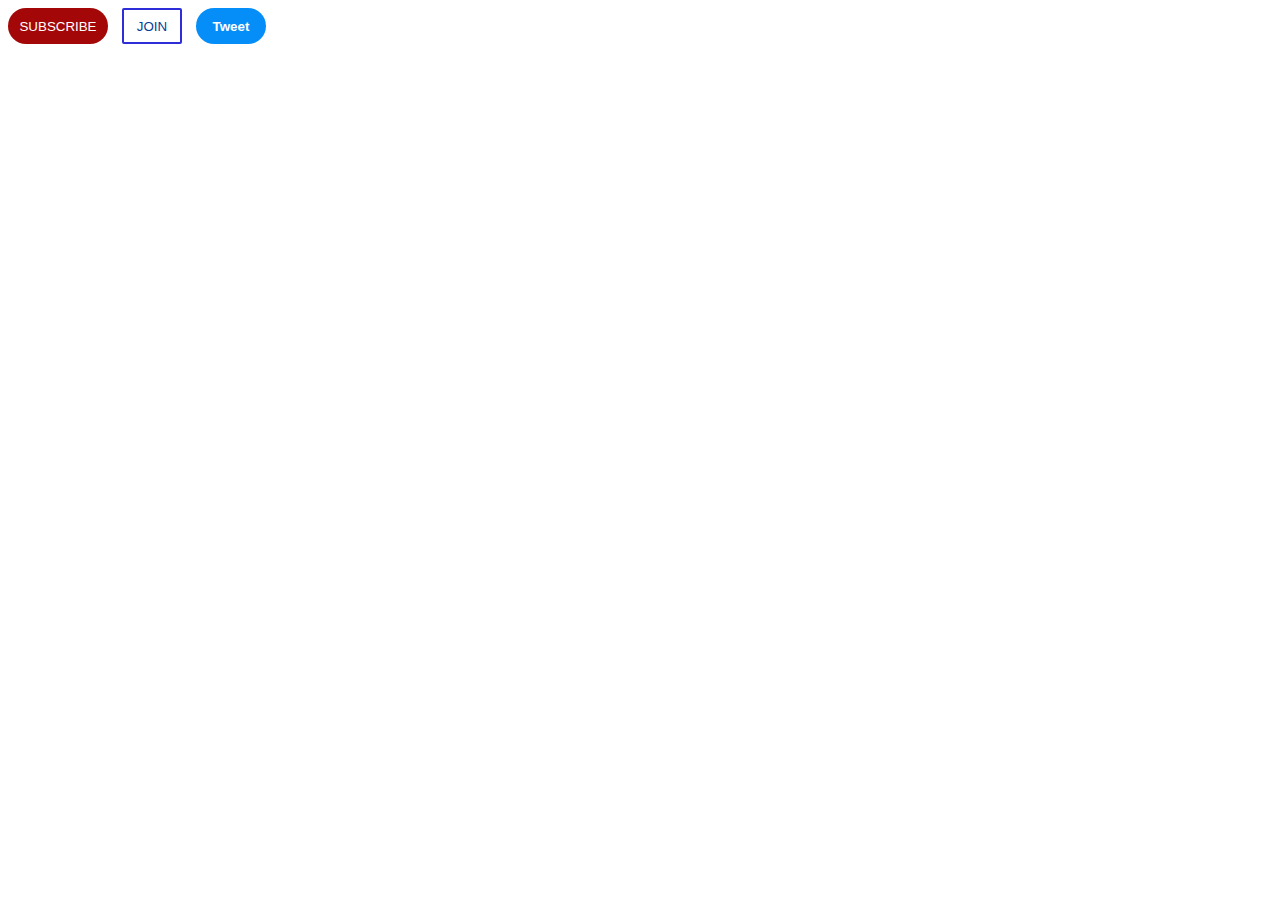
<file: index.html>
<!DOCTYPE html>
<html lang="en">
<head>
    <meta charset="UTF-8">
    <meta name="viewport" content=", initial-scale=1.0">
    <title>Document</title>
</head>
<body>
    <button class = "subscribe_button"> 
        SUBSCRIBE
    </button>

    <button class = "join_button">
        JOIN
    </button>

    <button class = "tweet_button">
        Tweet
    </button>
    
</body>
<style>
    .subscribe_button {
        background-color: rgb(163, 7, 7);
        color : white ;
        border :none;
        height: 36px;
        width : 100px;
        border-radius: 25px;
        cursor: pointer;margin-right: 10px;
        transition: opacity 1s;

    }
    .subscribe_button:hover{
        opacity: 0.6;
    }
    .join_button {
        background-color: white;
        border-color: rgb(46, 46, 217);
        height : 36px;
        width : 60px;
        border-radius: 2px;
        color: rgb(4, 60, 150);
        border-style: solid;
        cursor: pointer;
        transition: opacity 1s;
        transition: 1s;
        
    }   
    .join_button:hover{
        background-color: rgb(28, 51, 120);
        /* opacity: 0.5; */
        color: white;
        border: none;
        /* height: 30px;
        width: 50px; */
    }
    .join_button:active{
        opacity: 0.5;
    }   
    .tweet_button{
        background-color: rgb(5, 142, 247);
        border-color: rgb(5, 142, 247);
        height: 36px;
        width: 70px;
        border-radius: 20px;
        border: none;
        color: white;
        cursor: pointer;
        font-weight: bold;
        font-size: 11;
        margin-left: 10px;

    }
    .tweet_button:hover{
         box-shadow: 10px 10px 5px rgba(0, 0, 0, 0.8);
    }
    /* a = opacity of shadow 
    3rd pixel is for blur effect */
</style>
</html>
</file>
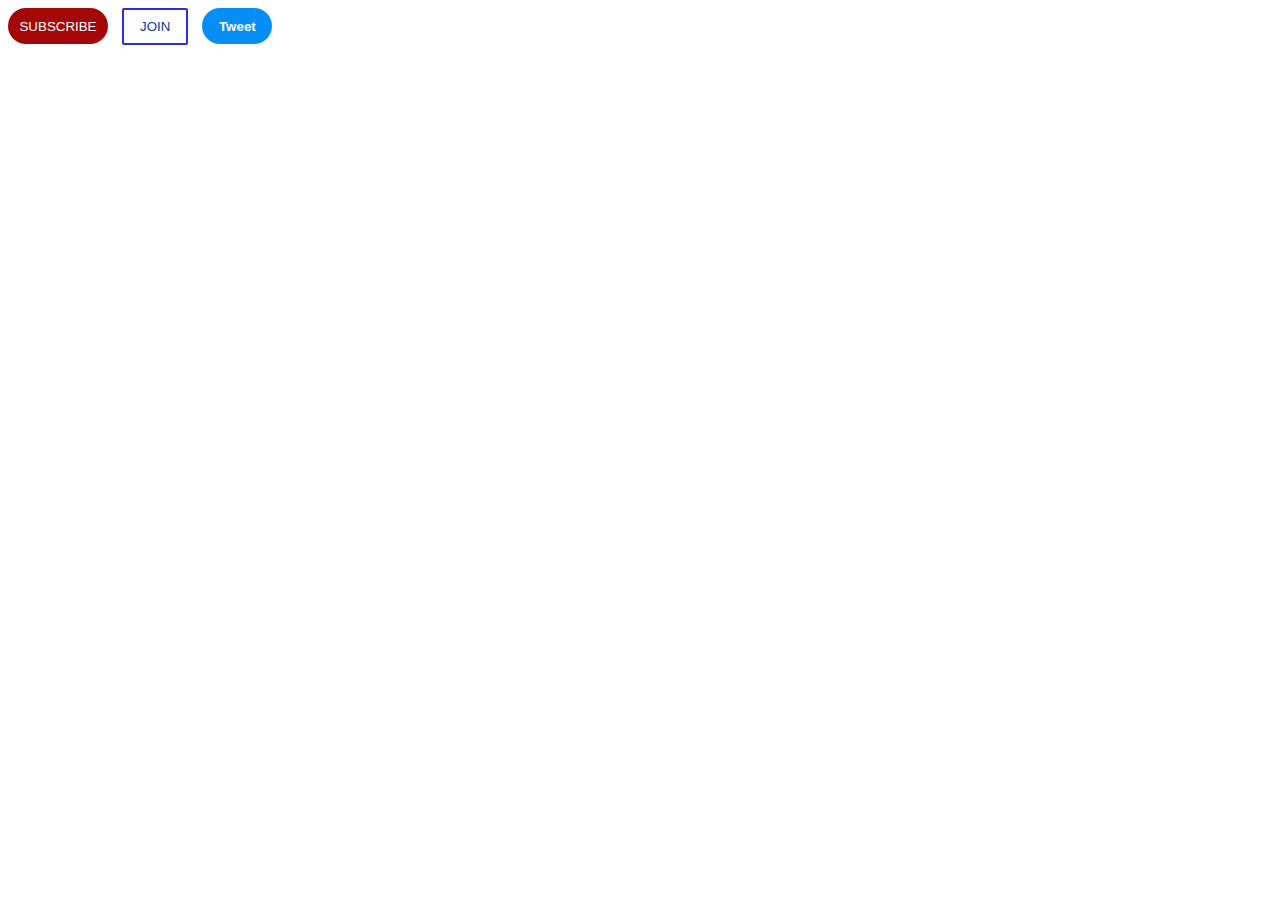
<file: intro_to-html/index.html>
<!DOCTYPE html>
<html lang="en">
<head>
    <meta charset="UTF-8">
    <meta name="viewport" content=", initial-scale=1.0">
    <title>Document</title>
</head>
<body>
    <button class = "subscribe_button"> 
        SUBSCRIBE
    </button>

    <button class = "join_button">
        JOIN 
    </button>

    <button class = "tweet_button">
        Tweet
    </button>
    
</body>
<style>
    .subscribe_button {
        background-color: rgb(163, 7, 7);
        color : white ;
        border :none;
        height: 36px;
        width : 100px;
        border-radius: 25px;
        cursor: pointer;margin-right: 10px;
        transition: opacity 1s;

    }
    .subscribe_button:hover{
        opacity: 0.6;
    }
    .join_button {
        background-color: white;
        border-color: rgb(46, 46, 217);
        
        border-radius: 2px;
        color: rgb(4, 60, 150);
        border-style: solid;
        cursor: pointer;
        transition: opacity 1s;
        transition: 1s;
        padding-bottom: 9px;
        padding-left :16px;
        padding-top: 9px;
        padding-right: 16px;
        vertical-align: top;
        
    }   
    .join_button:hover{
        background-color: rgb(28, 51, 120);
        /* opacity: 0.5; */
        color: white;
        border: none;
        /* height: 30px;
        width: 50px; */
    }
    .join_button:active{
        opacity: 0.5;
    }   
    .tweet_button{
        background-color: rgb(5, 142, 247);
        border-color: rgb(5, 142, 247);
        height: 36px;
        width: 70px;
        border-radius: 20px;
        border: none;
        color: white;
        cursor: pointer;
        font-weight: bold;
        font-size: 11;
        margin-left: 10px;
        

    }
    .tweet_button:hover{
         box-shadow: 10px 10px 5px rgba(0, 0, 0, 0.8);
    }
    /* a = opacity of shadow 
    3rd pixel is for blur effect */
</style>
</html>
<!-- 
border adds 1 pixel by default..
html aligns texts by default.. 
padding is better than height and width
css box model->
1- margin
2- border
3- padding
-->
</file>
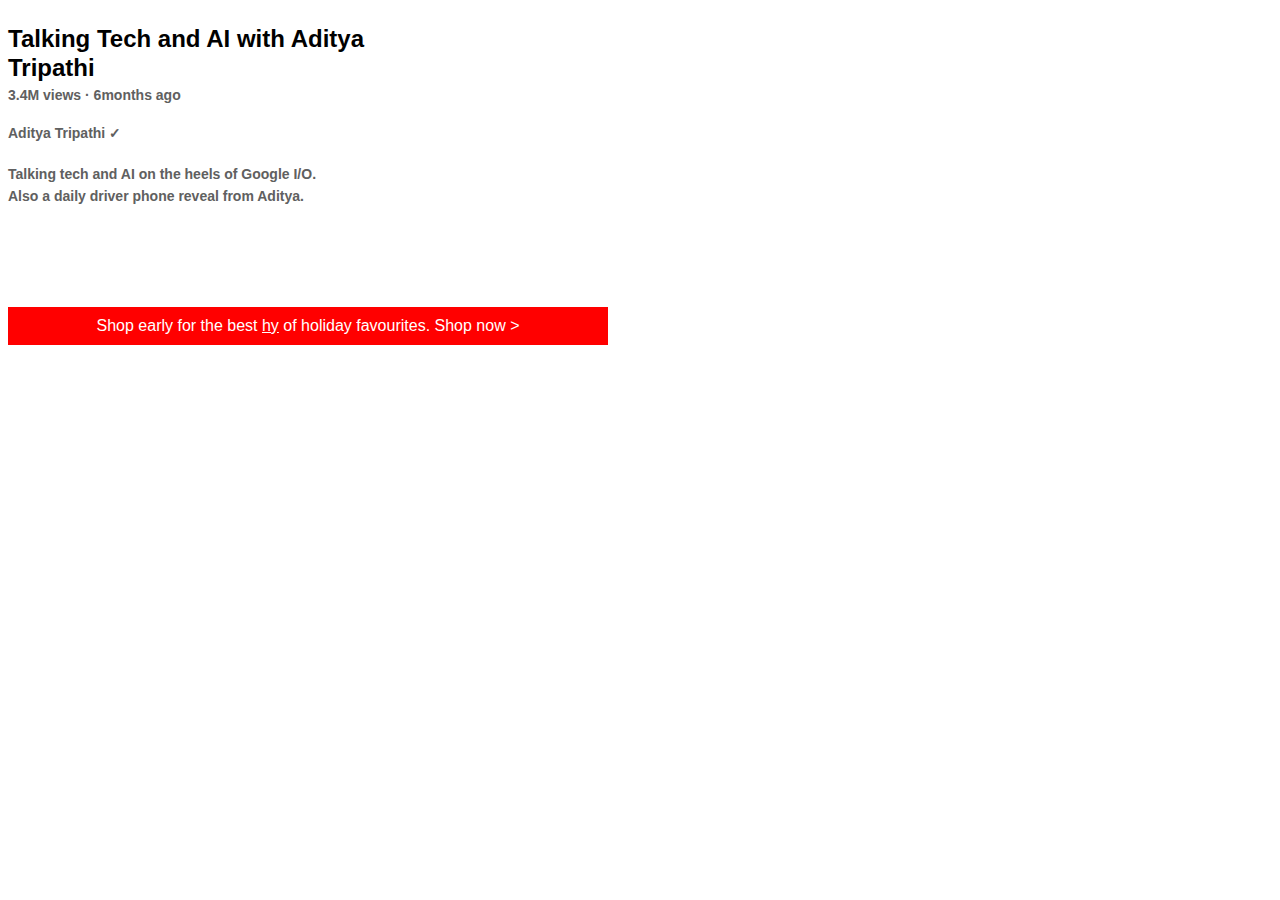
<file: text.html>
<!DOCTYPE html>
<html lang="en">
<head>
    <meta charset="UTF-8">
    <meta name="viewport" content="width=device-width, initial-scale=1.0">
    <title>text practice</title>
    <link rel="stylesheet" href="text.css" 
    
</head>
<body>
    <p class="video_title">
    Talking Tech and AI with Aditya Tripathi
</p>

<p class = "video_views">
    3.4M views &#183 6months ago
</p>

<p class = " video_author">
    Aditya Tripathi &#10003
</p>

<p class = "video_description">
    Talking tech and AI on the heels of Google I/O. Also a daily driver phone reveal from Aditya.
</p>

<p class = "Shop">
    Shop early for the best <u>hy</u> of holiday favourites. <span class = "underline_text">Shop now &#62</span>
</p>

<!-- <p>
    This repo contains links of resources, theory<strong>subjects content</strong>  and DSA questions & 
    their solution for interview preparation from <span class ="span_example">websites</span> like 
    geeksforgeeks, leetcode, etc.
</p> -->
<!-- 
 -websites by default use the font times new roman 
 -<p> by default come with the margin at the top and bottom
    -css specificity == priority matters baby
    -class name has more priority than an element name
    -span element has no styles so we can give it a class and style t
    hat text particularly
    -->
    
    
</body>
</html>
</file>
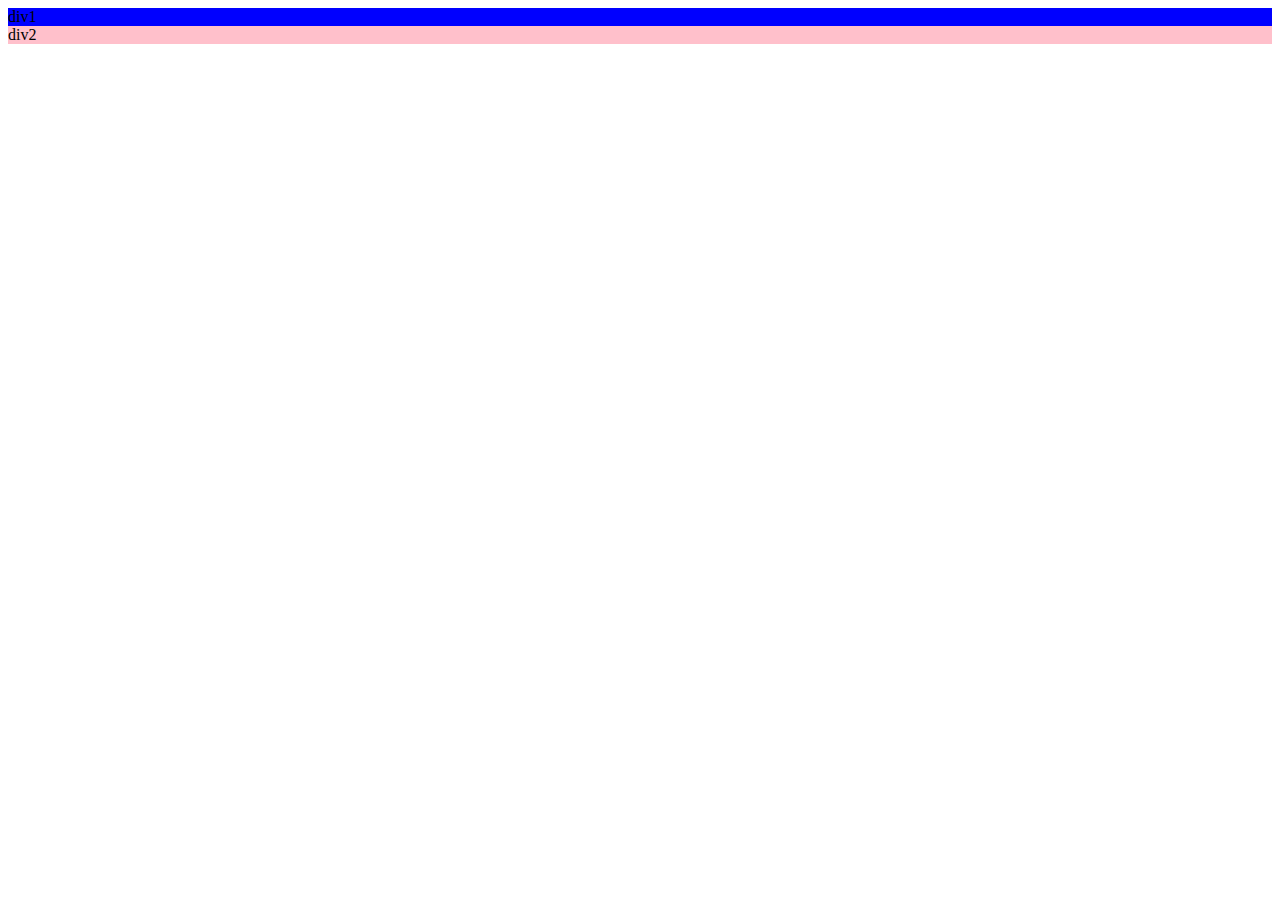
<file: intro_to-html/flexbox.html>
<!DOCTYPE html>
<html lang="en">
<head>
    <meta charset="UTF-8">
    <meta name="viewport" content="width=device-width, initial-scale=1.0">
    <title>flexbox practice
    </title>
</head>
<body>
    <div style="background-color: blue;">
        div1
    </div>
    <div style="background-color: pink;">
        div2
    </div>
    
</body>
</html>
</file>
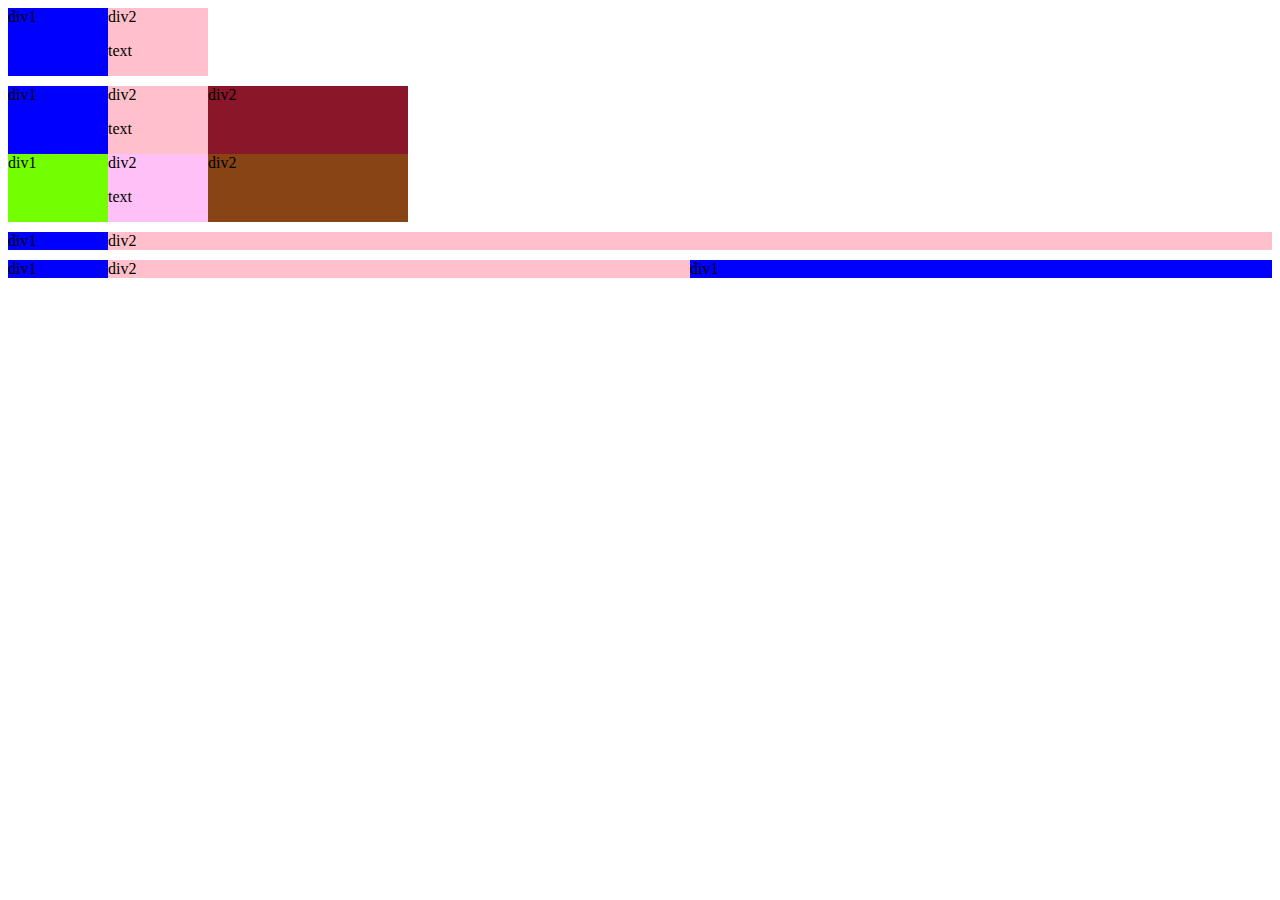
<file: intro_to-html/grid.html>
<!DOCTYPE html>
<html lang="en">
<head>
    <meta charset="UTF-8">
    <meta name="viewport" content="width=device-width, initial-scale=1.0">
    <title>Document</title>
</head>
<body>
    <div style=" display: grid;
        grid-template-columns: 100px  100px ;">
        <div style="background-color: blue;"> div1 </div>
        <div style="background-color: pink;"> div2 <p>text</p> </div>

    </div>

    <div style=" display: grid;
        margin-top: 10px;
        grid-template-columns: 100px  100px 200px;">
        <div style="background-color: blue;"> div1 </div>
        <div style="background-color: pink;"> div2 <p>text</p> </div>
        <div style="background-color: rgb(137, 22, 41);"> div2 </div>
        <div style="background-color: rgb(115, 255, 0);"> div1 </div>
        <div style="background-color: rgb(255, 192, 248);"> div2 <p>text</p> </div>
        <div style="background-color: rgb(137, 68, 22);"> div2 </div>

    </div>

    <div style=" display: grid;
    margin-top: 10px;
        grid-template-columns: 100px  1fr ;">
        <div style="background-color: blue;"> div1 </div>
        <div style="background-color: pink;"> div2 </div>

    </div>
    <div style=" display: grid;
    margin-top: 10px;
        grid-template-columns: 100px  1fr 1fr ;">
        <div style="background-color: blue;"> div1 </div>
        <div style="background-color: pink;"> div2 </div>
        <div style="background-color: blue;"> div1 </div>

    </div>
    
</body>
</html>
</file>
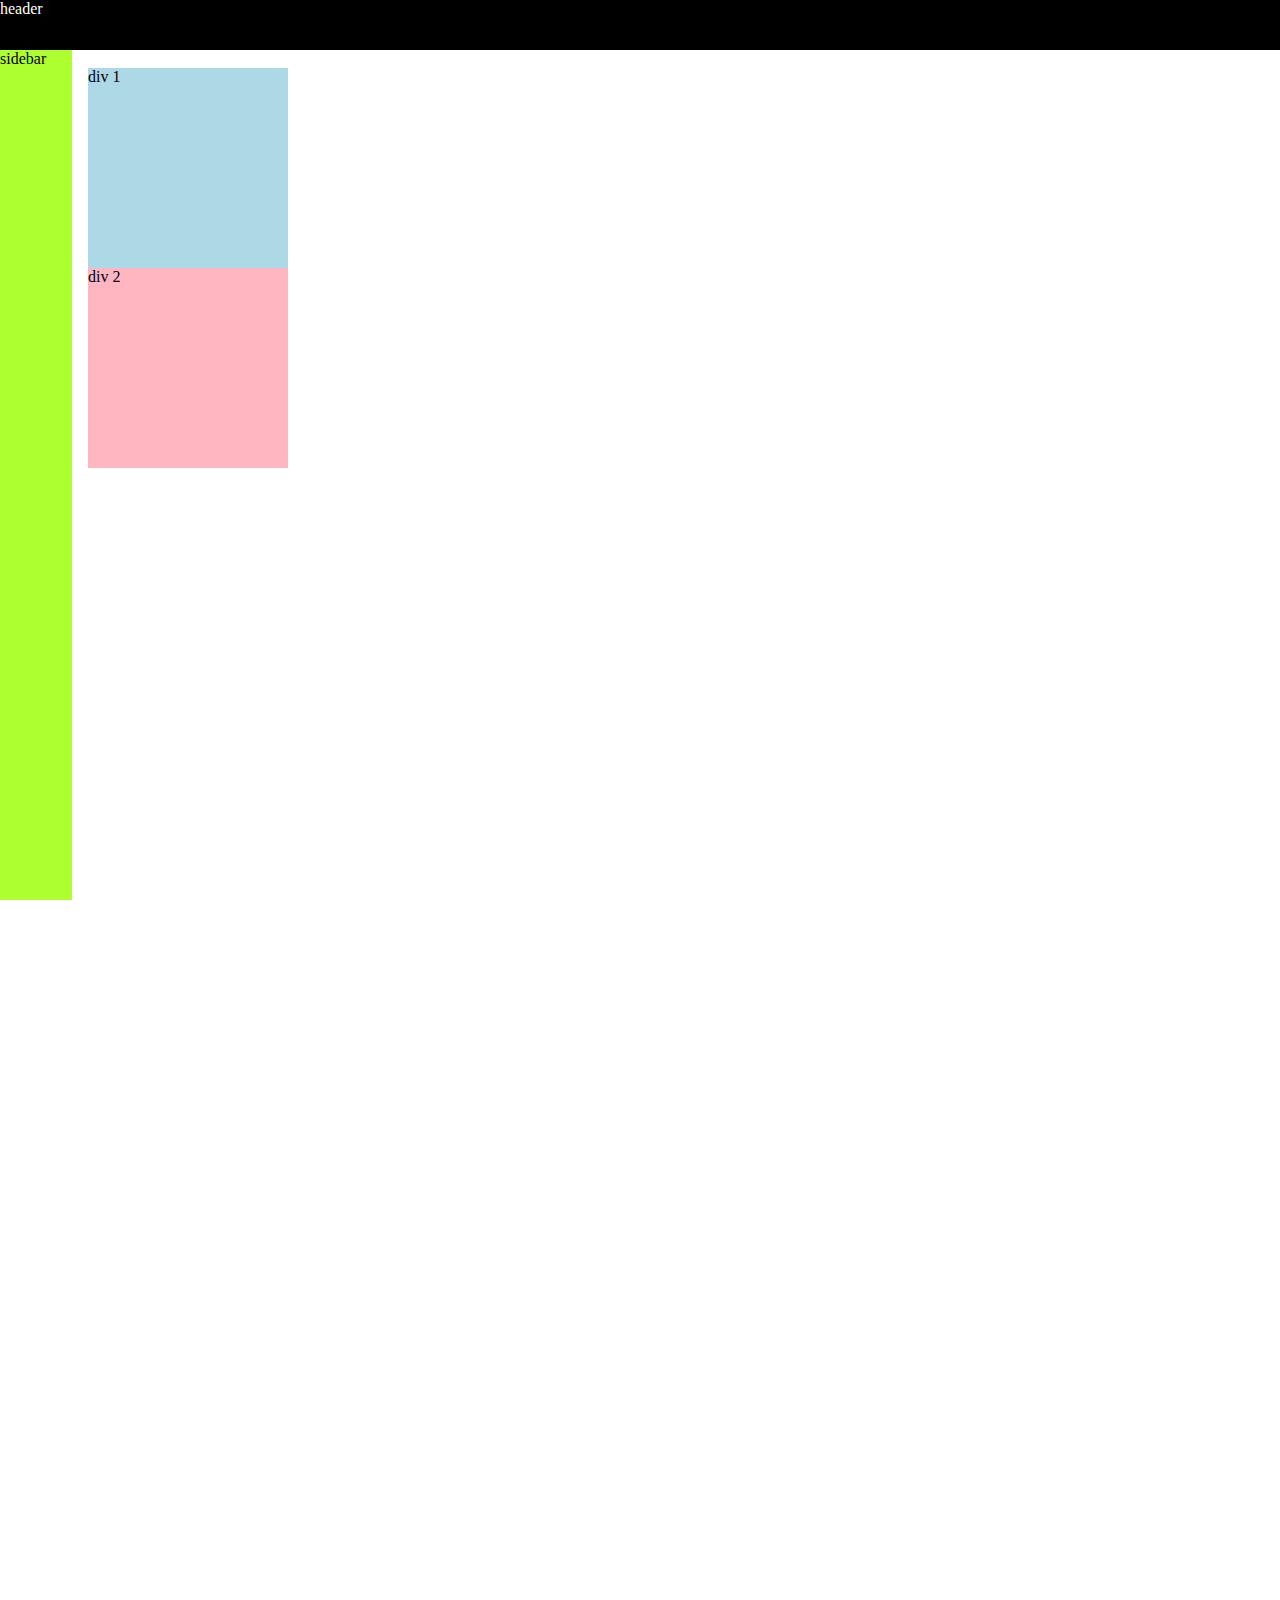
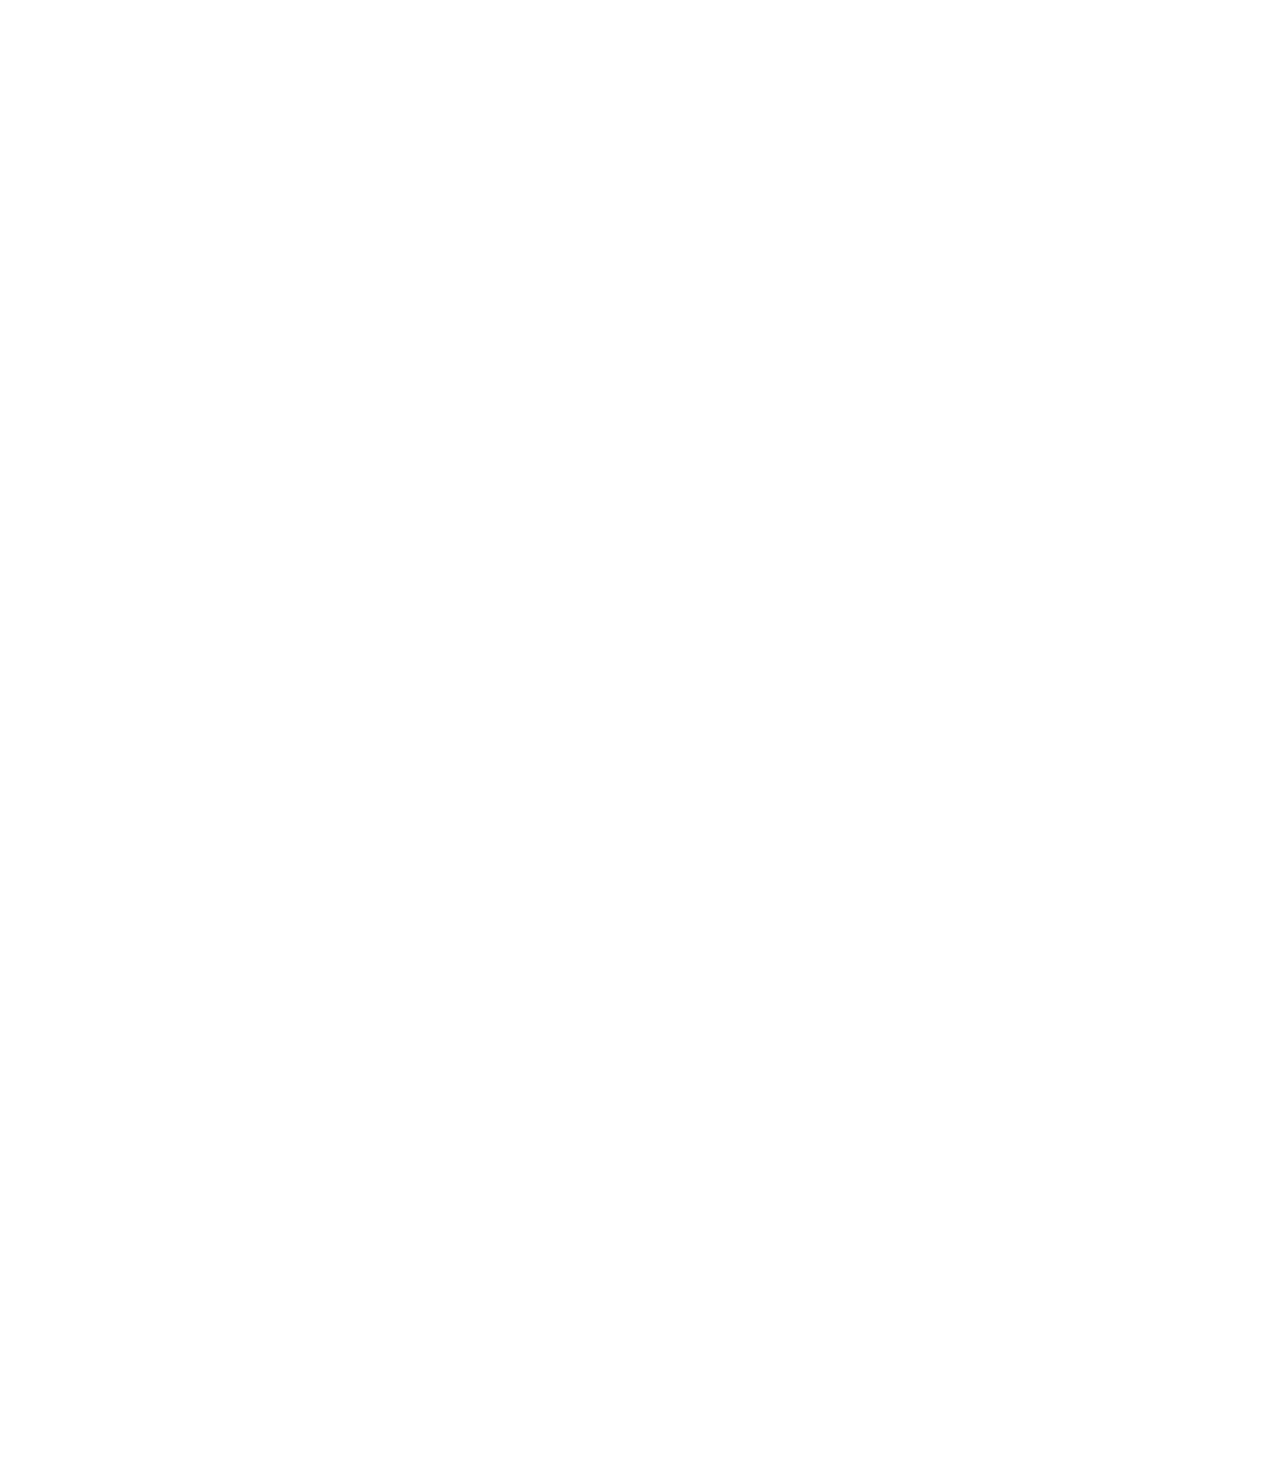
<file: intro_to-html/position.html>
<!DOCTYPE html>
<html lang="en">
<head>
    <meta charset="UTF-8">
    <meta name="viewport" content="width=device-width, initial-scale=1.0">
    <title>position practice</title>
</head>
<body style="height: 3000px;
    padding-top: 60px;
    padding-left: 80px;"> 
    <div style="
        background-color: black;
        color: white;
        position: fixed;
        top: 0px;
        left: 0px;
        right: 0px;
        height: 50px;"> 
        header
    </div>

    <div style="
        background-color: greenyellow;
        position: fixed;
        top: 50px;
        left: 0;
        bottom: 0;
        width: 72px;">
        sidebar
    </div>

    <!-- if you want your container to resize with the window
    then use bottom else if you want a fixed height or any paraameter
    then use heigth and width... -->
    <div style="
    background-color: lightblue;
    height: 200px;
    width: 200px;
    position: static;
    " >
        div 1
    </div>
    <div style="
    background-color: lightpink;
    height: 200px;
    width: 200px;">
        div 2
    </div>
    
</body>
</html>
</file>
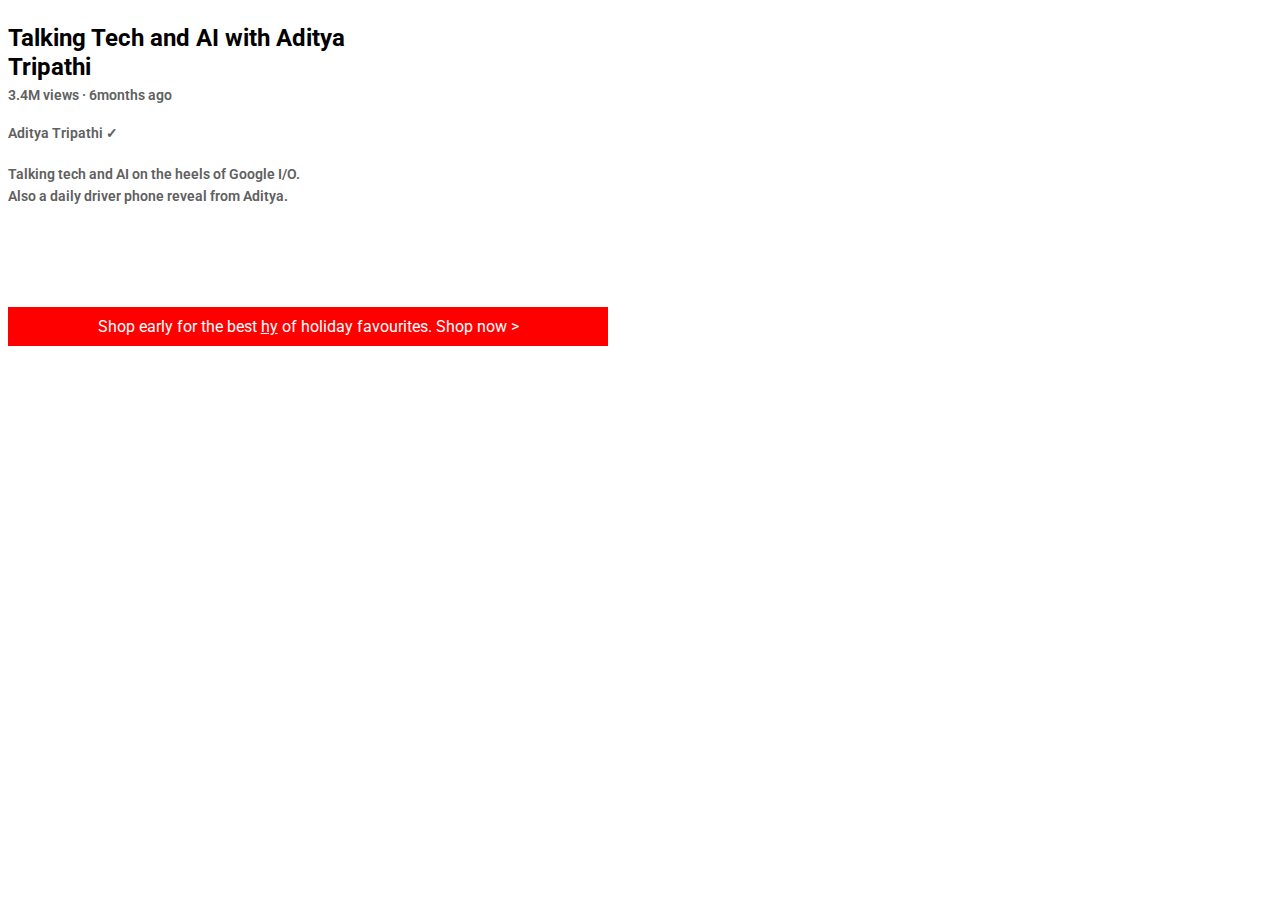
<file: intro_to-html/text.html>
<!DOCTYPE html>
<html lang="en">
<head>
    <meta charset="UTF-8">
    <meta name="viewport" content="width=device-width, initial-scale=1.0">
    <link rel="preconnect" href="https://fonts.googleapis.com">
    <link rel="preconnect" href="https://fonts.gstatic.com" crossorigin>
    <link href="https://fonts.googleapis.com/css2?family=Roboto:ital,wght@0,100..900;1,100..900&display=swap" rel="stylesheet">
    <title>text practice</title>
    <link rel="stylesheet" href="text.css" 
    
</head>
<body>
    <p class="video_title">
    Talking Tech and AI with Aditya Tripathi
</p>

<p class = "video_views">
    3.4M views &#183 6months ago
</p>

<p class = " video_author">
    Aditya Tripathi &#10003
</p>

<p class = "video_description">
    Talking tech and AI on the heels of Google I/O. Also a daily driver phone reveal from Aditya.
</p>

<p class = "Shop">
    Shop early for the best <u>hy</u> of holiday favourites. <span class = "underline_text">Shop now &#62</span>
</p>

<!-- <p>
    This repo contains links of resources, theory<strong>subjects content</strong>  and DSA questions & 
    their solution for interview preparation from <span class ="span_example">websites</span> like 
    geeksforgeeks, leetcode, etc.
</p> -->
<!-- 
 -websites by default use the font times new roman 
 -<p> by default come with the margin at the top and bottom
    -css specificity == priority matters baby
    -class name has more priority than an element name
    -span element has no styles so we can give it a class and style t
    hat text particularly
    -->
    
    
</body>
</html>
</file>
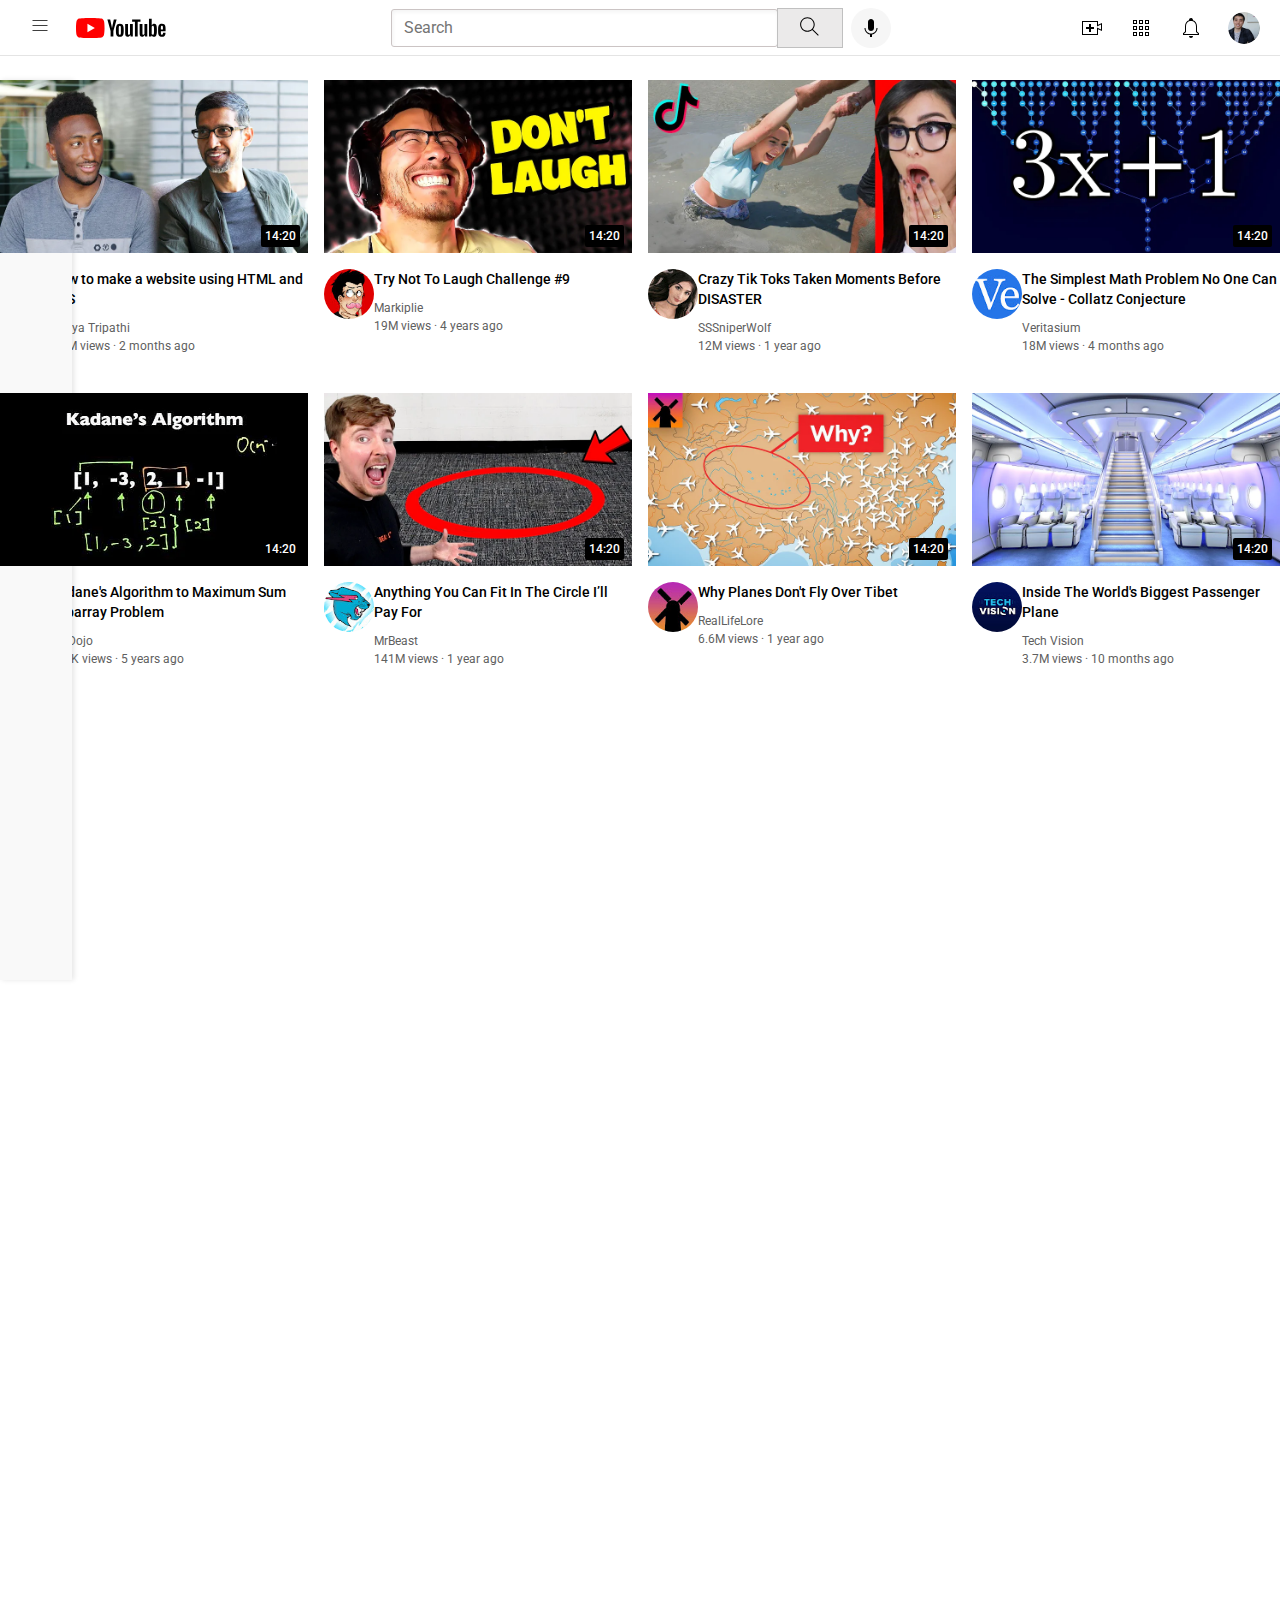
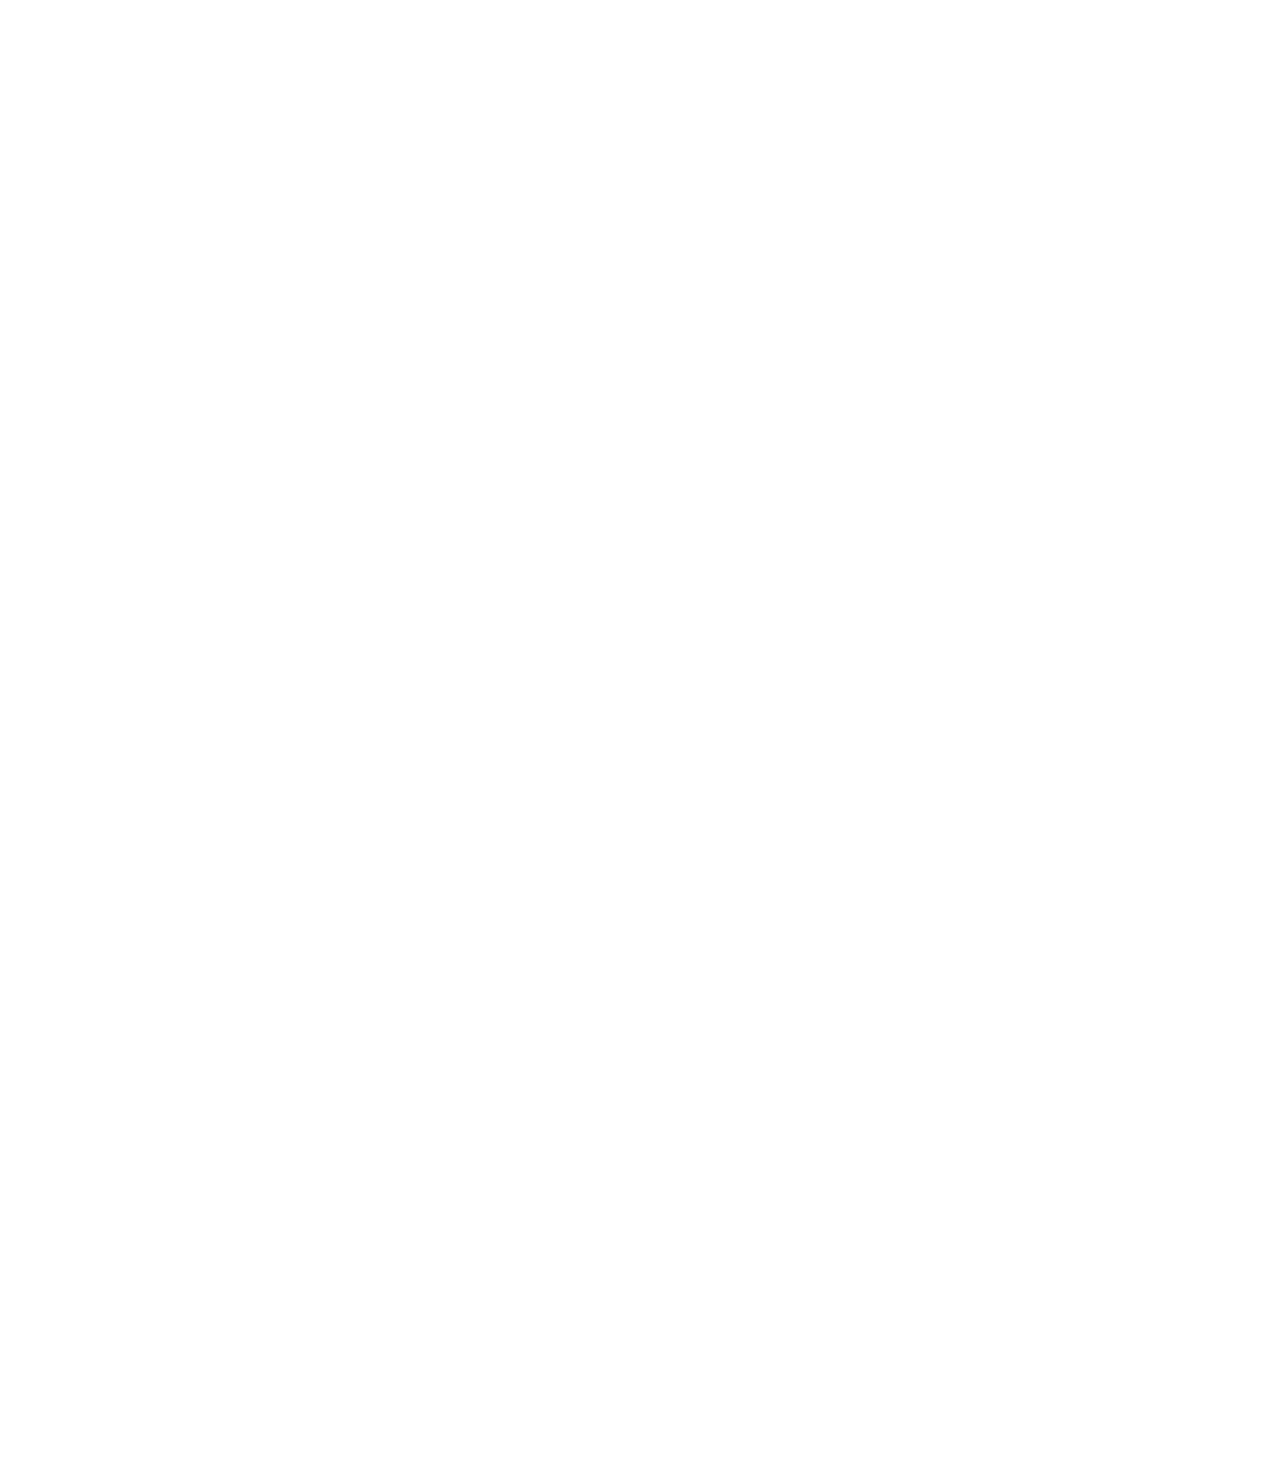
<file: Youtube_Clone/youtube.html>
<!DOCTYPE html>
<html lang="en">
<head>
    <link rel="preconnect" href="https://fonts.googleapis.com">
    <link rel="preconnect" href="https://fonts.gstatic.com" crossorigin>
    <link href="https://fonts.googleapis.com/css2?family=Roboto:ital,wght@0,100..900;1,100..900&display=swap" rel="stylesheet">
    <title>Youtube.com</title>
    <link rel="stylesheet" href="search.css">
    <link rel="stylesheet" href= "video.css">
    <link rel = "stylesheet" href= "general.css"> 
    <link rel = "stylesheet" href= "sidebar.css"> 
    
</head>
<body>
    <div class="header">
        <div class="left_section">
            <button class="hamburger-menu-button">
                <img class="hamburger-menu" src="header_toolpics/hamburger-menu.svg" alt="">
            </button>
            <img class="youtube-logo" src="header_toolpics/youtube-logo.svg" >
        </div>
        <div class="middle_section">
            <input type="text" placeholder="Search" class = "search_bar">
            <button class="search-button "> 
                <img class="search-icon" src="header_toolpics/search.svg">
            </button>
            <button class="voice-search-button" >
                <img class="voice-search-icon" src="header_toolpics/voice-search-icon.svg">
            </button>
        </div>
        <div class="right_section">
            <img class="upload" src="header_toolpics/upload.svg">
            <img class="youtube-apps" src="header_toolpics/youtube-apps.svg">
            <img class="notifications" src="header_toolpics/notifications.svg">
            <img class="channel_pic" src="header_toolpics/my-channel.jpeg">
        </div>
        
    </div>

    <div class="sidebar">
        <div class="sidebar-link"></div>
        <div class="sidebar-link"></div>
        <div class="sidebar-link"></div>
        <div class="sidebar-link"></div>
        <div class="sidebar-link"></div>
        <div class="sidebar-link"></div>
    </div>
    
    <div class="video_grid">
        <div class ="video_preview">
            <div class = "thumbnail_row">
                <img class ="thumbnail" src="thumbnails/thumbnail-1.webp">
                <div class="video-time">
                    14:20
                </div>
            </div>
            <div class="video_info_grid">
                <div class="channel_picture">
                    <img class="profile_picture" src="profile_pics/channel-1.jpeg">

                </div>
                <div class="video_info">
                    <p class ="video_title">
                        How to make a website using HTML and CSS
                    </p>
                    <p class = "video_author">
                    Aditya Tripathi
                    </p>
                    <p class = "video_views">
                        1.2M views &#183 2 months ago
                    </p>

                </div>
                
            </div>
        </div>
        <div class ="video_preview">
            <div class = "thumbnail_row">
                <img class ="thumbnail" src="thumbnails/thumbnail-2.webp">
                <div class="video-time">
                    14:20
                </div>
            </div>
            <div class="video_info_grid">
                <div class="channel_picture">
                    <img class="profile_picture" src="profile_pics/channel-2.jpeg">

                </div>
                <div class="video_info">
                    <p class ="video_title">
                        Try Not To Laugh Challenge #9
                    </p>
                    <p class = "video_author">
                    Markiplie
                    </p>
                    <p class = "video_views">
                        19M views &#183 4 years ago
                    </p>

                </div>
                
            </div>
        </div>

        <div class ="video_preview">
            <div class = "thumbnail_row">
                <img class ="thumbnail" src="thumbnails/thumbnail-3.webp">
                <div class="video-time">
                    14:20
                </div>
            </div>
            <div class="video_info_grid">
                <div class="channel_picture">
                    <img class="profile_picture" src="profile_pics/channel-3.jpeg">

                </div>
                <div class="video_info">
                    <p class ="video_title">
                        Crazy Tik Toks Taken Moments Before DISASTER
                    </p>
                    <p class = "video_author">
                    SSSniperWolf
                    </p>
                    <p class = "video_views">
                        12M views · 1 year ago
                    </p>

                </div>
                
            </div>
        </div>
        <div class ="video_preview">
            <div class = "thumbnail_row">
                <img class ="thumbnail" src="thumbnails/thumbnail-4.webp">
                <div class="video-time">
                    14:20
                </div>
            </div>
            <div class="video_info_grid">
                <div class="channel_picture">
                    <img class="profile_picture" src="profile_pics/channel-4.jpeg">

                </div>
                <div class="video_info">
                    <p class ="video_title">
                        The Simplest Math Problem No One Can Solve - Collatz Conjecture
                    </p>
                    <p class = "video_author">
                        Veritasium
                    </p>
                    <p class = "video_views">
                        18M views · 4 months ago
                    </p>

                </div>
                
            </div>
        </div>

        <div class ="video_preview">
            <div class = "thumbnail_row">
                <img class ="thumbnail" src="thumbnails/thumbnail-5.webp">
                <div class="video-time">
                    14:20
                </div>
            </div>
            <div class="video_info_grid">
                <div class="channel_picture">
                    <img class="profile_picture" src="profile_pics/channel-5.jpeg">

                </div>
                <div class="video_info">
                    <p class ="video_title">
                        Kadane's Algorithm to Maximum Sum Subarray Problem
                    </p>
                    <p class = "video_author">
                        CS Dojo
                    </p>
                    <p class = "video_views">
                        519K views · 5 years ago
                    </p>

                </div>
            </div>
        </div>

         <div class ="video_preview">
            <div class = "thumbnail_row">
                <img class ="thumbnail" src="thumbnails/thumbnail-6.webp">
                <div class="video-time">
                    14:20
                </div>
            </div>
            <div class="video_info_grid">
                <div class="channel_picture">
                    <img class="profile_picture" src="profile_pics/channel-6.jpeg">

                </div>
                <div class="video_info">
                    <p class ="video_title">
                        Anything You Can Fit In The Circle I’ll Pay For
                    </p>
                    <p class = "video_author">
                        MrBeast
                    </p>
                    <p class = "video_views">
                        141M views · 1 year ago
                    </p>

                </div>
                
            </div>
        </div>

        <div class ="video_preview">
            <div class = "thumbnail_row">
                <img class ="thumbnail" src="thumbnails/thumbnail-7.webp">
                <div class="video-time">
                    14:20
                </div>
            </div>
            <div class="video_info_grid">
                <div class="channel_picture">
                    <img class="profile_picture" src="profile_pics/channel-7.jpeg">

                </div>
                <div class="video_info">
                    <p class ="video_title">
                        Why Planes Don't Fly Over Tibet
                    </p>
                    <p class = "video_author">
                        RealLifeLore
                    </p>
                    <p class = "video_views">
                        6.6M views · 1 year ago

                </div>
                
            </div>
        </div>

        <div class ="video_preview">
            <div class = "thumbnail_row">
                <img class ="thumbnail" src="thumbnails/thumbnail-8.webp">
                <div class="video-time">
                    14:20
                </div>
            </div>
            <div class="video_info_grid">
                <div class="channel_picture">
                    <img class="profile_picture" src="profile_pics/channel-8.jpeg">

                </div>
                <div class="video_info">
                    <p class ="video_title">
                        Inside The World's Biggest Passenger Plane
                    </p>
                    <p class = "video_author">
                        Tech Vision
                    </p>
                    <p class = "video_views">
                        3.7M views · 10 months ago
                    </p>

                </div>
                
            </div>
        </div>
        
    </div>
    
    <!-- <div class ="video_preview">
    <img class ="thumbnail" src="thumbnails/thumbnail-2.webp">
    <p class ="video_title">
        Try Not To Laugh Challenge #9
    </p>
    <p class = "video_author">
        Markiplier
    </p>
    <p class = "video_views">
        19M views &#183 4 years ago
    </p>
    </div> -->



    
</body>
</html>
</file>
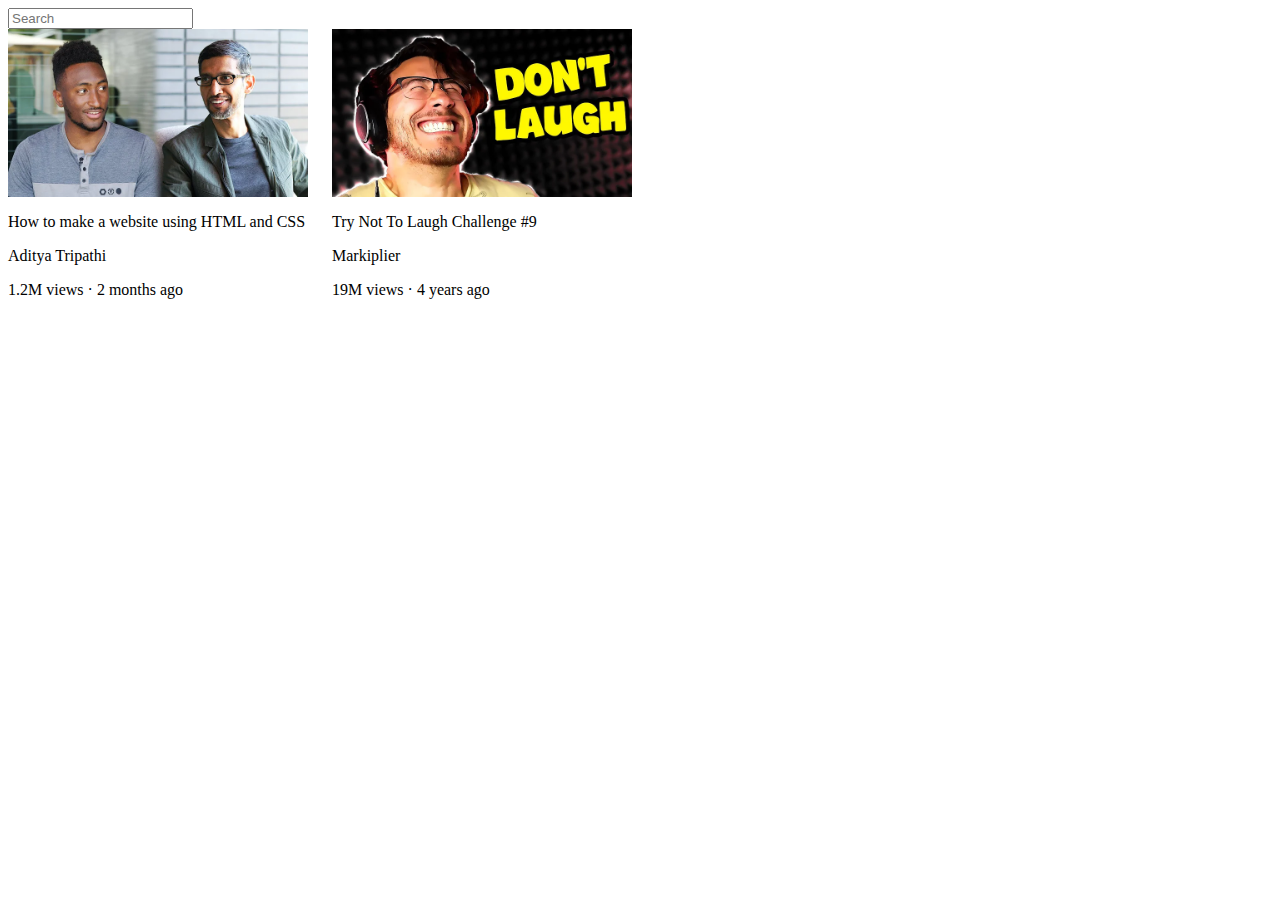
<file: yt_html/youtube.html>
<!DOCTYPE html>
<html lang="en">
<head>
    <link rel="preconnect" href="https://fonts.googleapis.com">
    <link rel="preconnect" href="https://fonts.gstatic.com" crossorigin>
    <link href="https://fonts.googleapis.com/css2?family=Roboto:ital,wght@0,100..900;1,100..900&display=swap" rel="stylesheet">
    <title>Youtube.com</title>
    <style>
        .search_bar{
            display: block;
        }
        .thumbnail{
            /* font-size: 50px; 
            -->it dosent work on images
            --->when we set the width the height also adjusts*/
            width: 300px;
            display: block;
            /*height: 400px;
            object-fit: cover;/*-->object fit covers the area of width*height (conatin)
            object-position: centre;/*after object fit we can set the position of the image(top,bottom,left,right*/

        }
        .video_preview{
            width: 300px;
            display: inline-block;
            vertical-align: top;
            margin-right: 20px ;
        }
    </style>
</head>
<body>
    <input type="text" placeholder="Search" class = "search_bar">
    <div class ="video_preview">
        <div>
            <img class ="thumbnail" src="thumbnails/thumbnail-1.webp">
        </div>
        <div>
            <p class ="video_title">
                How to make a website using HTML and CSS
            </p>
            <p class = "video_author">
                Aditya Tripathi
            </p>
            <p class = "video_views">
                1.2M views &#183 2 months ago
            </p>
        </div>
    </div>
    
    <div class ="video_preview">
    <img class ="thumbnail" src="thumbnails/thumbnail-2.webp">
    <p class ="video_title">
        Try Not To Laugh Challenge #9
    </p>
    <p class = "video_author">
        Markiplier
    </p>
    <p class = "video_views">
        19M views &#183 4 years ago
    </p>
    </div>



    
</body>
</html>
</file>
<file: text.css>
p {
        font-family: Arial, Helvetica, sans-serif;
    }

    .video_title{
        /* font-family: Arial; */
        font-size: 24px;
        font-weight: bold;
        text-align: left;
        width: 400px;
        line-height: 29px;
        margin-bottom: 0px;
    }
    .video_views{
        /* font-family: Arial; */
        font-size: 14px;
        font-weight: 600;
        color: rgb(96, 96, 96);
        margin-top: 5px; 
        margin-bottom: 22px;   
    }
    .video_author{
        /* font-family: Arial; */
        font-size: 14px;
        font-weight: 600;
        color: rgb(96, 96, 96);
        margin-bottom: 22px;

    }
    .video_description{
        width: 320px;
        /* font-family: Arial; */
        font-size: 14px;
        font-weight: 600;
        line-height: 22px;
        color: rgb(96, 96, 96);
        margin-bottom: 100px;
    }
    .Shop{
        background-color: red;
        width: 600px;
        padding-top: 10px;
        color: white;
        text-align: center;
        padding-bottom : 10px; 

    }

    .underline_text:hover{
        text-decoration: underline;
        cursor: pointer;
    }
</file>
<file: intro_to-html/text.css>
p {
        font-family: Roboto;
    }

    .video_title{
        /* font-family: Arial; */
        font-size: 24px;
        font-weight: bold;
        text-align: left;
        width: 400px;
        line-height: 29px;
        margin-bottom: 0px;
    }
    .video_views{
        /* font-family: Arial; */
        font-size: 14px;
        font-weight: 600;
        color: rgb(96, 96, 96);
        margin-top: 5px; 
        margin-bottom: 22px;   
    }
    .video_author{
        /* font-family: Arial; */
        font-size: 14px;
        font-weight: 600;
        color: rgb(96, 96, 96);
        margin-bottom: 22px;

    }
    .video_description{
        width: 320px;
        /* font-family: Arial; */
        font-size: 14px;
        font-weight: 600;
        line-height: 22px;
        color: rgb(96, 96, 96);
        margin-bottom: 100px;
    }
    .Shop{
        background-color: red;
        width: 600px;
        padding-top: 10px;
        color: white;
        text-align: center;
        padding-bottom : 10px; 

    }

    .underline_text:hover{
        text-decoration: underline;
        cursor: pointer;
    }
</file>
<file: Youtube_Clone/search.css>
/* .search_bar{
    display: block;
} */
.header{
   height: 55px;
   display: flex;
   flex-direction: row;
   justify-content: space-between;
   position: fixed;
   top: 0;
   left: 0;
   right: 0;
   background-color: white;
   border-bottom-width:  1px ;
   border-bottom-style: solid;
   border-bottom-color: rgb(228 ,228 , 228) ;
   z-index: 1;

   
}

.left_section{
   /* background-color: lightblue; */
   /* width: 150px; */
   display: flex;
   align-items: center;

}

.hamburger-menu-button{
   background-color: white;
   border: none;
}

.hamburger-menu{
   height: 20px;
   margin-left: 24px;
   margin-right: 20px;
   background-color: white;
}

.youtube-logo{
   height: 20px;
}

.middle_section{
   /* background-color: lightpink; */
   flex: 1;
   margin-left: 70px;
   margin-right: 35px;
   max-width: 500px;
   display: flex;
   align-items: center;
}

.search_bar{
   flex: 1;
   height: 34px;
   padding-left: 12px;
   font-size: 16px;
   border-width: 1px;
   border-style: solid;
   border-color: rgb(203, 196, 196);
   border-radius: 3px;
   box-shadow: inset 1px 2px  4px rgba(0 , 0  ,0 , 0.05);
   width: 0;
}

.search_bar::placeholder{
   font-family: Roboto ,Arial;
   font-size: 16px;
}

.search-button{
   height: 40px;
   width: 66px;
   background-color: rgb(235, 234, 234);
   border-width: 1px;
   border-style: solid;
   border-color: rgb(192 , 192 , 192);
   margin-left: -1px;
   margin-right: 8px;
}

.voice-search-icon{
   height: 24px;
   margin-top: 4px; 

}

.search-icon{
   height: 25px;
}

.voice-search-button{
   height: 40px;
   width: 40px;
   border-radius: 20px ;
   border: none;
   background-color: rgb(246, 246, 246);

}

.right_section{
   /* background-color: lightcoral; */
   width: 180px;
   margin-right: 20px;
   display: flex;
   align-items: center;
   justify-content: space-between;
   flex-shrink: 0;
   

 }

.upload{
    height: 24px;
}

.youtube-apps{
    height: 24px;
}

.notifications{
    height: 24px;
}

.channel_pic{
   height: 32px;
   border-radius: 16px;
}
</file>
<file: Youtube_Clone/video.css>
.video_grid{
    display: grid;
    grid-template-columns: 1fr 1fr 1fr 1fr;
    column-gap: 16px;
    row-gap: 40px;
}
.thumbnail{
    /* font-size: 50px; 
    -->it dosent work on images
    --->when we set the width the height also adjusts*/
    width: 100%;
    /* display: block; */
    
    /*height: 400px;
    object-fit: cover;/*-->object fit covers the area of width*height (conatin)
    object-position: centre;/*after object fit we can set the position of the image(top,bottom,left,right*/

}
/* .video_preview{
    width: 300px;
    display: inline-block;
    vertical-align: top;
    margin-right: 20px ;
} */
.video_info_grid{
    display: grid;
    grid-template-columns: 50px 1fr;
}
.channel_picture{
    display: inline-block;
    width: 50px;
    vertical-align: top;
}
.video_info{
    /* display: inline-block;
    width: 250px;
    background-color: grey; */
}
.profile_picture{
    width: 100%;
    border-radius: 40px;
}
.video_title{
    margin-top: 0px;
    font-size: 14px;
    font-weight: 500;
    line-height: 20px;
    margin-bottom: 12px;
}
.video_author{
    font-size: 12px;
    color: rgb(96,96,96);
    margin-bottom: 4px;
    
}
.video_views{
    font-size: 12px;
    color: rgb(96,96,96);
}
.thumbnail_row{
    margin-bottom: 12px; 
    position: relative;
}

.video-time {
    font-family: Roboto;
    font-size: 12px;
    font-weight: 500;
    padding-left: 4px;
    padding-bottom: 4px;
    padding-right: 4px;
    padding-top: 4px;
    border-radius: 2px;
    background-color: black;
    color: white;
    position: absolute;
    bottom: 10px;
    right: 8px;
}
</file>
<file: Youtube_Clone/general.css>
p{
    font-family: Roboto ,Arial;
    margin-top: 0px;
    margin-bottom: 0px;
}
body{
    margin: 0;
    padding-top: 80px;
    height: 3000px;
}
</file>
<file: Youtube_Clone/sidebar.css>
.sidebar{
    position: fixed;
    left: 0;
    width: 72px;
    height: 100%;
    background-color: #f9f9f9;
    box-shadow: 2px 0 5px rgba(0,0,0,0.1);
}
.sidebar-link{
    height: 110px;
}

.sidebar-link:hover{
    background-color: lightgray;
    
}
</file>
